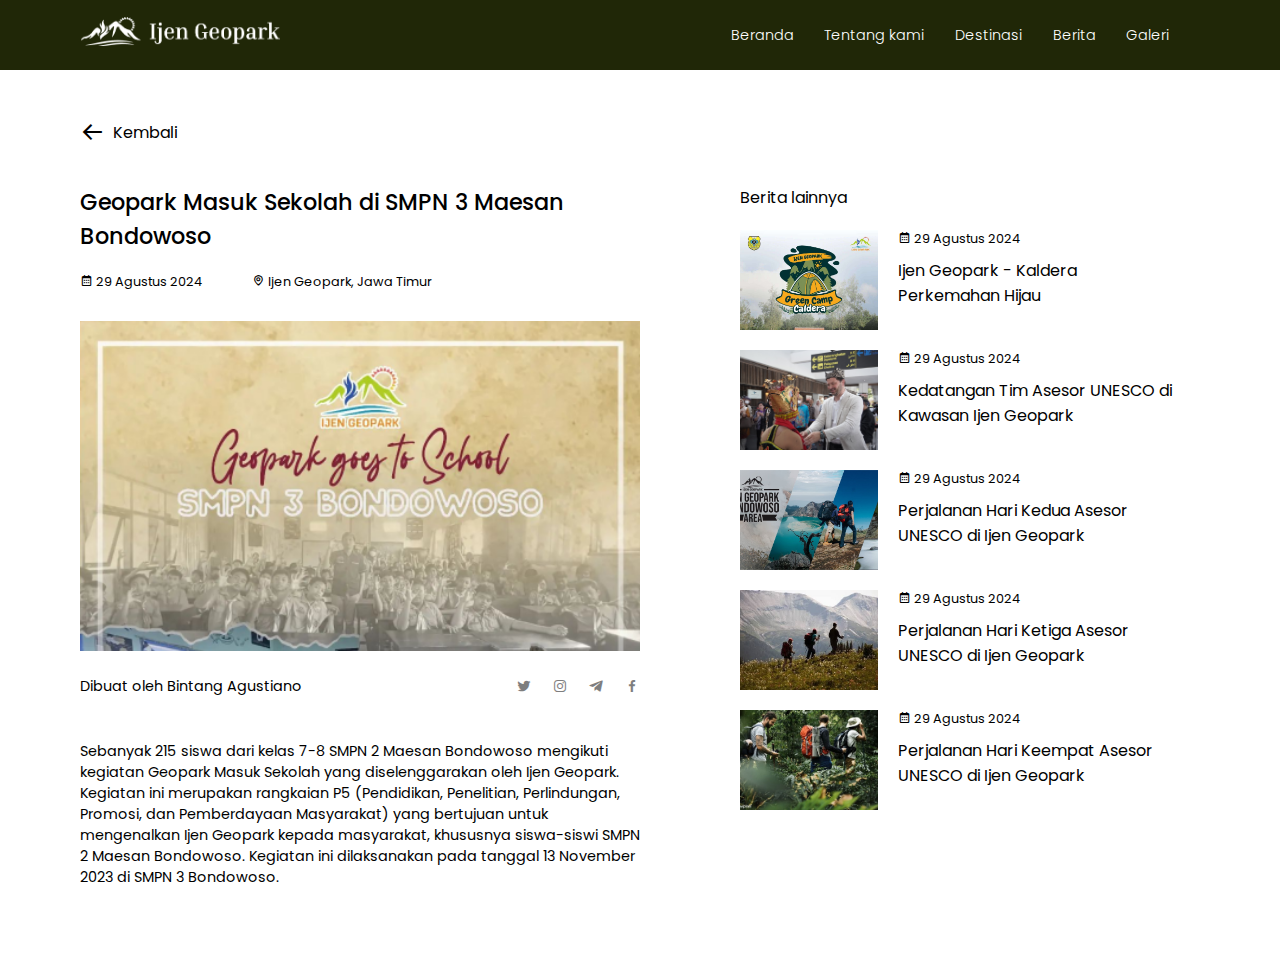
<file: berita.html>
<!DOCTYPE html>
<html lang="en">

<head>
    <meta charset="UTF-8">
    <meta name="viewport" content="width=device-width, initial-scale=1.0">
    <title>Geopark Ijen</title>
    <link rel="shortcut icon" href="assets/logo-ijen.png" type="image/x-icon">
    <link rel="stylesheet" href="berita.css">
    <link href='https://unpkg.com/boxicons@2.1.4/css/boxicons.min.css' rel='stylesheet'>
    <link rel="stylesheet" href="https://unpkg.com/aos@next/dist/aos.css" />
</head>

<body>
    <div class="section1">
        <div class="navbar">
            <a href="#"> <img src="assets/Group 4.png" width="200"></a>
            <div class="col-link">
                <a href="#">Beranda</a>
                <a href="#section3">Tentang kami</a>
                <a href="#section4">Destinasi</a>
                <a href="#section5">Berita</a>
                <a href="#section6">Galeri</a>
            </div>
            <div class="hamburger"><i class='bx bx-menu-alt-right'></i></div>
            <div class="sidebar">
                <div class="header-sidebar">
                    <i class='bx bx-x'></i><span>Menu utama</span>
                </div>
                <div class="content1-sidebar">
                    <img src="assets/logo-login-white.png" width="180">
                    <div class="col-link-sidebar">
                        <a href="#section4"><i class='bx bx-customize'></i> <span>Beranda</span></a>
                        <a href="#section5"><i class='bx bx-buildings'></i> <span>Tentang kami</span> </a>
                        <a href="#section6"><i class='bx bxs-briefcase-alt'></i> <span>Destinasi</span></a>
                        <a href="#section6"><i class='bx bx-news'></i> <span>Berita</span></a>
                        <a href="#section6"><i class='bx bx-images'></i> <span>Galeri</span></a>

                    </div>
                </div>
            </div>
        </div>
    </div>
    <div class="section2">
        <div class="content2">
            <div class="back-btn">
                <a href="index.html">
                    <i class='bx bx-arrow-back'></i>
                    <p>Kembali</p>
                </a>
            </div>
            <div class="isi-content">
                <div class="left-isi-content">
                    <div class="title-berita"> Geopark Masuk Sekolah di SMPN 3 Maesan Bondowoso</div>
                    <div class="col-kalender">
                        <div class="kalender"><i class='bx bx-calendar'></i> <span>29 Agustus 2024</span></div>
                        <div class="lokasi"><i class='bx bx-map'></i> <span>Ijen Geopark, Jawa Timur</span></div>
                    </div>
                    <div class="img-berita">
                        <img src="assets/gambar-sekolah 1.png" alt="">
                    </div>
                    <div class="col-pembuat">
                        <div>Dibuat oleh <span>Bintang Agustiano</span></div>
                        <div class="content-footer-box-footer">
                            <div class="box-sosmed"><i class='bx bxl-twitter'></i></div>
                            <div class="box-sosmed"><i class='bx bxl-instagram'></i></div>
                            <div class="box-sosmed"><i class='bx bxl-telegram'></i></div>
                            <div class="box-sosmed"><i class='bx bxl-facebook'></i></div>
                        </div>
                    </div>
                    <div class="deskripsi">
                        Sebanyak 215 siswa dari kelas 7-8 SMPN 2 Maesan Bondowoso mengikuti kegiatan Geopark Masuk Sekolah yang diselenggarakan oleh Ijen Geopark. Kegiatan ini merupakan rangkaian P5 (Pendidikan, Penelitian, Perlindungan, Promosi, dan Pemberdayaan Masyarakat) yang bertujuan untuk mengenalkan Ijen Geopark kepada masyarakat, khususnya siswa-siswi SMPN 2 Maesan Bondowoso. Kegiatan ini dilaksanakan pada tanggal 13 November 2023 di SMPN 3 Bondowoso.
                    </div>
                </div>

                <div class="right-isi-content">
                    <div>Berita lainnya</div>
                    <div class="col-berita">
                        <div class="left-berita">
                            <img src="assets/green_camp.jpg" alt="">
                        </div>
                        <div class="right-berita">
                            <div class="kalender"><i class='bx bx-calendar'></i> <span>29 Agustus 2024</span></div>
                            <div> Ijen Geopark - Kaldera Perkemahan Hijau</div>
                        </div>
                    </div>
                    <div class="col-berita">
                        <div class="left-berita">
                            <img src="assets/WhatsApp_Image_2022-06-13_at_11_26_30.jpeg" alt="">
                        </div>
                        <div class="right-berita">
                            <div class="kalender"><i class='bx bx-calendar'></i> <span>29 Agustus 2024</span></div>
                            <div> Kedatangan Tim Asesor UNESCO di Kawasan Ijen Geopark</div>
                        </div>
                    </div>
                    <div class="col-berita">
                        <div class="left-berita">
                            <img src="assets/maxresdefault.jpg" alt="">
                        </div>
                        <div class="right-berita">
                            <div class="kalender"><i class='bx bx-calendar'></i> <span>29 Agustus 2024</span></div>
                            <div> Perjalanan Hari Kedua Asesor UNESCO di Ijen Geopark</div>
                        </div>
                    </div>
                    <div class="col-berita">
                        <div class="left-berita">
                            <img src="assets/download.jfif" alt="">
                        </div>
                        <div class="right-berita">
                            <div class="kalender"><i class='bx bx-calendar'></i> <span>29 Agustus 2024</span></div>
                            <div> Perjalanan Hari Ketiga Asesor UNESCO di Ijen Geopark</div>
                        </div>
                    </div>
                    <div class="col-berita">
                        <div class="left-berita">
                            <img src="assets/download (1).jfif" alt="">
                        </div>
                        <div class="right-berita">
                            <div class="kalender"><i class='bx bx-calendar'></i> <span>29 Agustus 2024</span></div>
                            <div> Perjalanan Hari Keempat Asesor UNESCO di Ijen Geopark</div>
                        </div>
                    </div>

                </div>
            </div>
        </div>
    </div>
    <script src="berita.js"></script>
</body>

</html>
</file>
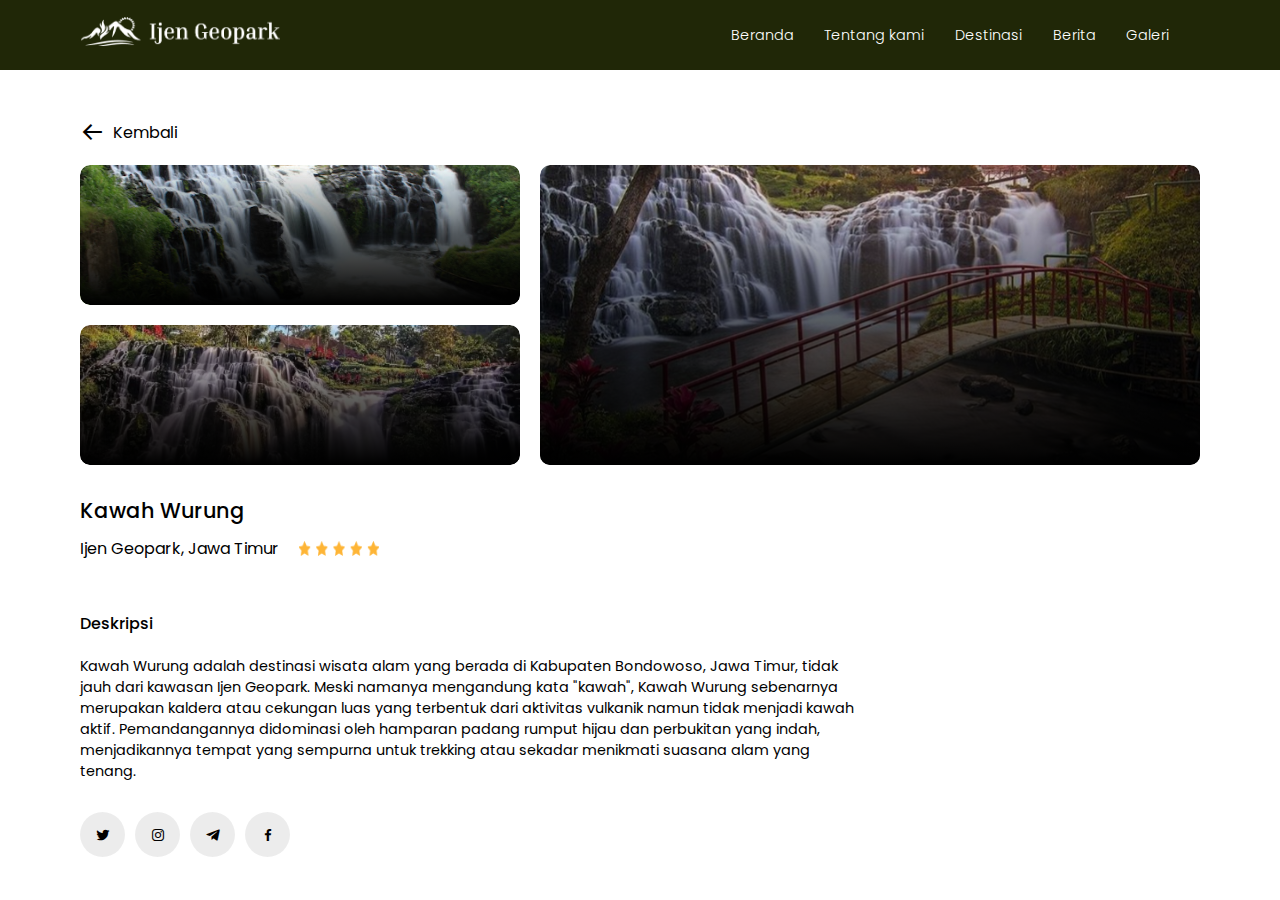
<file: destinasi.html>
<!DOCTYPE html>
<html lang="en">

<head>
    <meta charset="UTF-8">
    <meta name="viewport" content="width=device-width, initial-scale=1.0">
    <title>Geopark Ijen</title>
    <link rel="shortcut icon" href="assets/logo-ijen.png" type="image/x-icon">
    <link rel="stylesheet" href="destinasi.css">
    <link href='https://unpkg.com/boxicons@2.1.4/css/boxicons.min.css' rel='stylesheet'>
    <link rel="stylesheet" href="https://unpkg.com/aos@next/dist/aos.css" />
</head>

<body>
    <div class="section1">
        <div class="navbar">
            <a href="#"> <img src="assets/Group 4.png" width="200"></a>
            <div class="col-link">
                <a href="#">Beranda</a>
                <a href="#section3">Tentang kami</a>
                <a href="#section4">Destinasi</a>
                <a href="#section5">Berita</a>
                <a href="#section6">Galeri</a>
            </div>
            <div class="hamburger"><i class='bx bx-menu-alt-right'></i></div>
            <div class="sidebar">
                <div class="header-sidebar">
                    <i class='bx bx-x'></i><span>Menu utama</span>
                </div>
                <div class="content1-sidebar">
                    <img src="assets/logo-login-white.png" width="180">
                    <div class="col-link-sidebar">
                        <a href="#section4"><i class='bx bx-customize'></i> <span>Beranda</span></a>
                        <a href="#section5"><i class='bx bx-buildings'></i> <span>Tentang kami</span> </a>
                        <a href="#section6"><i class='bx bxs-briefcase-alt'></i> <span>Destinasi</span></a>
                        <a href="#section6"><i class='bx bx-news'></i> <span>Berita</span></a>
                        <a href="#section6"><i class='bx bx-images'></i> <span>Galeri</span></a>

                    </div>
                </div>
            </div>
        </div>
    </div>
    <div class="section2">
        <div class="content2">
            <div class="back-btn">
                <a href="index.html">
                    <i class='bx bx-arrow-back'></i>
                    <p>Kembali</p>
                </a>
            </div>
            <div class="col-galeri-detail">
                <div class="left-galeri">
                    <div>
                        <img src="assets/unnamed.jpg" alt="">
                        <div class="bg-shadow"></div>
                    </div>
                    <div>
                        <img src="assets/unnamed2.jpg" alt="">
                        <div class="bg-shadow"></div>
                    </div>
                    
                </div>
                <div class="right-galeri">
                    <img src="assets/cats-c997a1bc4550cfe565c06ce35a546443.jpg" alt="">
                    <div class="bg-shadow"></div>
                </div>
            </div>
            <div class="title-destinasi">Kawah Wurung</div>
            <div class="col-lokasi-destinasi">
                <div class="lokasi-destinasi">Ijen Geopark, Jawa Timur</div>
                <img src="assets/Group 27.png" alt="">
            </div>
            <div class="col-deskripsi">
                <div class="left-deskripsi">
                    <div class="title-deskripsi">Deskripsi</div>
                    <div class="deskripsi">Kawah Wurung adalah destinasi wisata alam yang berada di Kabupaten Bondowoso, Jawa Timur, tidak jauh dari kawasan Ijen Geopark. Meski namanya mengandung kata "kawah", Kawah Wurung sebenarnya merupakan kaldera atau cekungan luas yang terbentuk dari aktivitas vulkanik namun tidak menjadi kawah aktif. Pemandangannya didominasi oleh hamparan padang rumput hijau dan perbukitan yang indah, menjadikannya tempat yang sempurna untuk trekking atau sekadar menikmati suasana alam yang tenang.</div>
                    <div class="content-footer-box-footer">
                        <div class="box-sosmed"><i class='bx bxl-twitter'></i></div>
                        <div class="box-sosmed"><i class='bx bxl-instagram'></i></div>
                        <div class="box-sosmed"><i class='bx bxl-telegram'></i></div>
                        <div class="box-sosmed"><i class='bx bxl-facebook'></i></div>
                    </div>
                </div>
                <div class="right-deskripsi">
                    <iframe
                    src="https://www.google.com/maps/embed?pb=!1m18!1m12!1m3!1d7900.720293772197!2d114.15258237770995!3d-8.064698400000001!2m3!1f0!2f0!3f0!3m2!1i1024!2i768!4f13.1!3m3!1m2!1s0x2dd13534fdbc47a5%3A0x5c5b0e5a9e8d9955!2sKawah%20Wurung!5e0!3m2!1sid!2sid!4v1729136722012!5m2!1sid!2sid"
                    width="260" height="200" style="border:0;" allowfullscreen="" loading="lazy"
                    referrerpolicy="no-referrer-when-downgrade"></iframe>
                </div>
            </div>
        </div>
    </div>
    <script src="destinasi.js" ></script>
</body>

</html>
</file>
<file: berita.css>
@import url('https://fonts.googleapis.com/css2?family=Poppins:ital,wght@0,100;0,200;0,300;0,400;0,500;0,600;0,700;0,800;0,900;1,100;1,200;1,300;1,400;1,500;1,600;1,700;1,800;1,900&display=swap');

*,
* {
    padding: 0;
    margin: 0;
    box-sizing: border-box;
    scrollbar-width: none;
    font-family: 'Poppins', sans-serif;
}

.navbar-section {
    overflow: hidden;
    height: 64px;
    background-color: #202707;
}

.hamburger {
    display: none;
}

.navbar {
    padding: 0 64px;
    justify-content: space-between;
    max-width: 1520px;
    margin: 0 auto;
    display: flex;
    align-items: center;
    height: 100%;
}

.navbar img {
    width: 200px;
}

.navbar-items {
    list-style-type: none;
    display: flex;
    gap: 32px;
}

.navbar-section .navbar .navbar-items li a {
    text-decoration: none;
    display: block;
    color: white;
}

.sidebar {
    display: none;
}

.section1 {
    display: flex;
    justify-content: center;
    width: 100%;
    height: max-content;
    position: fixed !important;
    background-color: #202707;

    z-index: 9999;

}

.section2 {
    width: 100%;
    height: max-content;
}

.navbar {
    width: 100%;
    max-width: 1520px;
    margin: auto;
    height: 70px;
    /* background-color: rgba(255, 0, 0, 0); */
    background-color: transparent;
    display: flex;
    justify-content: space-between;
    align-items: center;
    padding: 0 80px;
    z-index: 9999;
}

.col-link {
    width: 500px;
    height: 40px;
    background-color: transparent;
    /* border: 1px solid white; */
    border-radius: 50px;
    display: flex;
    justify-content: space-evenly;
    align-items: center;
}

.col-link a {
    color: white;
    text-decoration: none;
    font-size: .9rem;
    font-weight: 300;
}

.section2 {
    width: 100%;
    height: max-content;
    display: flex;
    justify-content: center;
}

.content2 {
    max-width: 1520px;
    height: max-content;
    min-height: 100px;
    width: 100%;
    padding: 0 80px;
    padding-top: 120px;
    padding-bottom: 80px;
}

.back-btn {
    margin-bottom: 16px;
    width: max-content;
}

.back-btn a {
    display: flex;
    text-decoration: none;
    gap: 8px;
    color: black;
}

.back-btn i {
    font-size: 25px;
}

.back-btn p {
    text-decoration: none;
    display: block;
    color: black;
    font-weight: 400;
}

.title-berita {
    font-weight: 500;
    font-size: 1.4rem;
}

.isi-content {
    width: 100%;
    height: max-content;
    min-height: 100px;
    display: flex;
    margin-top: 40px;
}

.left-isi-content {
    width: 50%;
    height: max-content;
}

.right-isi-content {
    width: 50%;
    height: max-content;
    padding-left: 100px;
}

.col-kalender {
    width: 100%;
    height: max-content;
    display: flex;
    gap: 50px;
    margin-top: 20px;
}

.kalender {
    font-size: .8rem !important;
}

.lokasi {
    font-size: .8rem !important;
}

.img-berita {
    width: 100%;
    height: 330px;
    background-color: red;
    margin-top: 30px;
}

.img-berita img {
    width: 100%;
    height: 100%;
    object-fit: cover;
    object-position: top;
}

.col-pembuat {
    width: 100%;
    height: 30px;
    margin-top: 20px;
    display: flex;
    justify-content: space-between;
    align-items: center;

}

.col-pembuat div:nth-child(1) {
    font-size: .9rem;

}

.content-footer-box-footer {
    color: rgb(0, 0, 0);
    margin-bottom: 10px;
    font-weight: 200;
    display: flex;
    gap: 20px;
    text-decoration: none;
    align-items: center;
    cursor: pointer;
    margin-top: 10px;
    opacity: .5;
}

.box-footer2 i {
    font-size: 1.5rem;

}

.deskripsi {
    font-size: .9rem;
    margin-top: 40px;
}

.box-sosmed {
    width: max-content;
    height: max-content;
    border-radius: 50%;
    display: flex;
    justify-content: center;
    align-items: center;
    transition: 1s;
    cursor: pointer;
}

.box-sosmed i {
    font-size: 1rem;
}

.col-berita {
    width: 100%;
    height: 100px;
    /* background-color: black; */
    margin-top: 20px;
    display: flex;
    cursor: pointer;
}

.left-berita {
    width: 30%;
    height: 100%;
    background-color: red;
}

.left-berita img {
    width: 100%;
    height: 100%;
    object-fit: cover;
    object-position: top;
}

.right-berita {
    width: 70%;
    height: 100%;
    display: flex;
    flex-direction: column;
    padding: 0 20px;
}

.right-berita div:nth-child(2) {
    margin-top: 10px;
}

@media (max-width:734px) {
    .col-link {
        display: none;
    }

    .sidebar {
        display: flex;
        width: 100%;
        position: fixed;
        height: 100vh;
        overflow: hidden;
        background-color: #202707;

        top: -100%;
        left: 0;
        z-index: -1;
        flex-direction: column;
        transition: .5s;
    }

    .sidebar.active {
        display: flex;
        width: 100%;
        position: fixed;
        height: 100vh;
        overflow: hidden;
        background-color: #202707;
        z-index: 999999;
        top: 0;
        left: 0;
        flex-direction: column;
        transition: .5s;
    }

    .header-sidebar {
        width: 100%;
        height: 70px;
        border-bottom: 1px solid rgba(128, 128, 128, 0.329);
        display: flex;
        justify-content: start;
        align-items: center;
        padding-left: 20px;
        background-color: #202707;
        gap: 5px;
    }

    .header-sidebar i {
        font-size: 2rem;
        color: #ffffff;


    }

    .header-sidebar span {
        font-size: 1.2rem;
        color: white;
        font-weight: 500;
    }

    .content1-sidebar {
        width: 100%;
        height: max-content;
        display: flex;
        flex-direction: column;
        padding-left: 20px;
        gap: 10px;
        margin-top: 30px;
    }

    .col-link-sidebar {
        width: 100%;
        height: max-content;
        display: flex;
        flex-direction: column;
        gap: 30px;
        margin-left: 5px;
        margin-top: 30px;
    }

    .col-link-sidebar a {
        color: #ffffff;
        text-decoration: none;
        font-size: 1.1rem;
        display: flex;
        align-items: center;
        gap: 10px;
        font-weight: 200;
    }

    .col-link-sidebar a i {
        font-weight: 200 !important;
    }

    .col-btn-sidebar {
        display: flex;
        align-items: center;
        gap: 20px;
        color: black;
        width: 100%;
        margin-top: 40px;
    }

    .login-sidebar {
        padding: 7px 35px;
        border-radius: 5px;
        background-color: #1A1B20;
        color: white;
        border: none;
        cursor: pointer;
        position: relative;
        display: flex;
        justify-content: center;
        align-items: center;
        overflow: hidden;
    }

    .navbar {
        padding: 0 30px;
    }

    .navbar img {
        width: 180px;
        margin-top: 7px;
    }

    .hamburger {
        display: flex;
        color: white;
        font-size: 1.5rem;
    }

    .hamburger i {
        font-weight: 200;

    }

    .content2 {
        padding: 0 30px;
        padding-top: 100px;
        padding-bottom: 50px;
    }

    .isi-content {
        flex-direction: column;
        gap: 50px;
    }

    .left-isi-content {
        width: 100%;
    }

    .right-isi-content {
        width: 100%;
        padding: 0;
        margin: 0;
    }

    .col-pembuat {
        flex-direction: column;
        align-items: start;
        justify-content: center;
    }

    .right-berita div:nth-child(2) {
        font-size: .9rem;
    }
}

@media(min-width:735px) and (max-width:1202px) {
    .isi-content {
        flex-direction: column;
        gap: 50px;
    }
    .left-isi-content{
        width: 100%;
    }
    .right-isi-content{
        width: 100%;
        padding: 0;
        margin: 0;
    }
    .navbar {
        padding: 0 30px;
    }

    .navbar img {
        width: 180px;
        margin-top: 7px;
    }

    .hamburger {
        display: flex;
        color: white;
        font-size: 1.5rem;
    }

    .hamburger i {
        font-weight: 200;

    }

    .col-link {
        display: none;
    }

    .sidebar {
        display: flex;
        width: 100%;
        position: fixed;
        height: 100vh;
        overflow: hidden;
        background-color: #202707;

        top: -100%;
        left: 0;
        z-index: -1;
        flex-direction: column;
        transition: .5s;
    }

    .sidebar.active {
        display: flex;
        width: 100%;
        position: fixed;
        height: 100vh;
        overflow: hidden;
        background-color: #202707;
        z-index: 999999;
        top: 0;
        left: 0;
        flex-direction: column;
        transition: .5s;
    }

    .header-sidebar {
        width: 100%;
        height: 70px;
        border-bottom: 1px solid rgba(128, 128, 128, 0.329);
        display: flex;
        justify-content: start;
        align-items: center;
        padding-left: 20px;
        background-color: #202707;
        gap: 5px;
    }

    .header-sidebar i {
        font-size: 2rem;
        color: #ffffff;


    }

    .header-sidebar span {
        font-size: 1.2rem;
        color: white;
        font-weight: 500;
    }

    .content1-sidebar {
        width: 100%;
        height: max-content;
        display: flex;
        flex-direction: column;
        padding-left: 20px;
        gap: 10px;
        margin-top: 30px;
    }

    .col-link-sidebar {
        width: 100%;
        height: max-content;
        display: flex;
        flex-direction: column;
        gap: 30px;
        margin-left: 5px;
        margin-top: 30px;
    }

    .col-link-sidebar a {
        color: #ffffff;
        text-decoration: none;
        font-size: 1.1rem;
        display: flex;
        align-items: center;
        gap: 10px;
        font-weight: 200;
    }

    .col-link-sidebar a i {
        font-weight: 200 !important;
    }

    .col-btn-sidebar {
        display: flex;
        align-items: center;
        gap: 20px;
        color: black;
        width: 100%;
        margin-top: 40px;
    }
}
</file>
<file: destinasi.css>
@import url('https://fonts.googleapis.com/css2?family=Poppins:ital,wght@0,100;0,200;0,300;0,400;0,500;0,600;0,700;0,800;0,900;1,100;1,200;1,300;1,400;1,500;1,600;1,700;1,800;1,900&display=swap');

*,
* {
    padding: 0;
    margin: 0;
    box-sizing: border-box;
    scrollbar-width: none;
    font-family: 'Poppins', sans-serif;
}

.navbar-section {
    overflow: hidden;
    height: 64px;
    background-color: #202707;
}

.hamburger {
    display: none;
}

.navbar {
    padding: 0 64px;
    justify-content: space-between;
    max-width: 1520px;
    margin: 0 auto;
    display: flex;
    align-items: center;
    height: 100%;
}

.navbar img {
    width: 200px;
}

.navbar-items {
    list-style-type: none;
    display: flex;
    gap: 32px;
}

.navbar-section .navbar .navbar-items li a {
    text-decoration: none;
    display: block;
    color: white;
}

.sidebar {
    display: none;
}

.section1 {
    display: flex;
    justify-content: center;
    width: 100%;
    height: max-content;
    position: fixed !important;
    background-color: #202707;

    z-index: 9999;

}

.section2 {
    width: 100%;
    height: max-content;
}

.navbar {
    width: 100%;
    max-width: 1520px;
    margin: auto;
    height: 70px;
    /* background-color: rgba(255, 0, 0, 0); */
    background-color: transparent;
    display: flex;
    justify-content: space-between;
    align-items: center;
    padding: 0 80px;
    z-index: 9999;
}

.col-link {
    width: 500px;
    height: 40px;
    background-color: transparent;
    /* border: 1px solid white; */
    border-radius: 50px;
    display: flex;
    justify-content: space-evenly;
    align-items: center;
}

.col-link a {
    color: white;
    text-decoration: none;
    font-size: .9rem;
    font-weight: 300;
}
.section2{
    width: 100%;
    height: max-content;
    display: flex;
    justify-content: center;
}
.content2{
    max-width: 1520px;
    height: max-content;
    min-height: 100px;
    width: 100%;
    padding: 0 80px;
    padding-top: 120px;
    padding-bottom: 80px;
}
.back-btn {
    margin-bottom: 16px;
    width: max-content;
}

.back-btn a {
    display: flex;
    text-decoration: none;
    gap: 8px;
    color: black;
}

.back-btn i {
    font-size: 25px;
}

.back-btn p {
    text-decoration: none;
    display: block;
    color: black;
    font-weight: 400;
}
.col-galeri-detail{
    width: 100%;
    height: 300px;
    display: flex;
    gap: 20px;
    margin-top: 20px;
}
.left-galeri{
    width: 40%;
    height: 100%;
    display: flex;
    flex-direction: column;
    gap: 20px;
}
.right-galeri{
    width: 60%;
    position: relative !important;
overflow: hidden;
    height: 100%;
    border-radius: 10px;

}
.right-galeri img{
    width: 100%;
    height: 100%;
    object-fit: cover !important;
    border-radius: 10px;
}
.left-galeri div{
    width: 100%;
    height: 47%;
    position: relative;
   overflow: hidden !important;
   border-radius: 10px;

}
.left-galeri div img{
    width: 100%;
    height: 100%;
    object-fit: cover !important;
    border-radius: 10px;
}
div .bg-shadow {
    position: absolute;
    top: 0;
    left: 0;
    width: 100%;
    height: 100%;
    background: linear-gradient(to top, rgb(0, 0, 0), rgba(0, 0, 0, .6), transparent);
}
.title-destinasi{
    font-size: 1.3rem;
    font-weight: 500;
    margin-top: 30px;
}
.col-lokasi-destinasi{
    display: flex;
    width: max-content;
    height: max-content;
    align-items: center;
    gap: 20px;
    margin-top: 10px;
}
.col-lokasi-destinasi img{
width: 80px;
height: 15px;
}
.col-deskripsi{
    width: 100%;
    height: 200px;
    display: flex;
    margin-top: 50px;
}
.left-deskripsi{
    width: 70%;
    height: 100%;
}
.right-deskripsi{
    width: 30%;
    display: flex;
    justify-content: center;
    align-items: center;
    height: 100%;
}
.title-deskripsi{
    font-weight: 500;
}
.deskripsi{
    font-size: .9rem;
    margin-top: 20px;
}
.content-footer-box-footer {
    color: rgb(0, 0, 0);
    margin-bottom: 10px;
    font-weight: 200;
    display: flex;
    gap: 10px;
    text-decoration: none;
    align-items: center;
    cursor: pointer;
    margin-top: 10px;
}

.box-footer2 i {
    font-size: 1.5rem;

}

.box-sosmed {
    width: 45px;
    height: 45px;
    background-color: rgba(0, 0, 0, 0.075);
    border-radius: 50%;
    display: flex;
    justify-content: center;
    align-items: center;
    margin-top: 20px;
    transition: 1s;
    cursor: pointer;
}

.box-sosmed i {
    font-size: 1rem;
}
@media (max-width:734px) {
    .col-link {
        display: none;
    }

    .sidebar {
        display: flex;
        width: 100%;
        position: fixed;
        height: 100vh;
        overflow: hidden;
        background-color: #202707;

        top: -100%;
        left: 0;
        z-index: -1;
        flex-direction: column;
        transition: .5s;
    }

    .sidebar.active {
        display: flex;
        width: 100%;
        position: fixed;
        height: 100vh;
        overflow: hidden;
        background-color: #202707;
        z-index: 999999;
        top: 0;
        left: 0;
        flex-direction: column;
        transition: .5s;
    }

    .header-sidebar {
        width: 100%;
        height: 70px;
        border-bottom: 1px solid rgba(128, 128, 128, 0.329);
        display: flex;
        justify-content: start;
        align-items: center;
        padding-left: 20px;
        background-color: #202707;
        gap: 5px;
    }

    .header-sidebar i {
        font-size: 2rem;
        color: #ffffff;


    }

    .header-sidebar span {
        font-size: 1.2rem;
        color: white;
        font-weight: 500;
    }

    .content1-sidebar {
        width: 100%;
        height: max-content;
        display: flex;
        flex-direction: column;
        padding-left: 20px;
        gap: 10px;
        margin-top: 30px;
    }

    .col-link-sidebar {
        width: 100%;
        height: max-content;
        display: flex;
        flex-direction: column;
        gap: 30px;
        margin-left: 5px;
        margin-top: 30px;
    }

    .col-link-sidebar a {
        color: #ffffff;
        text-decoration: none;
        font-size: 1.1rem;
        display: flex;
        align-items: center;
        gap: 10px;
        font-weight: 200;
    }

    .col-link-sidebar a i {
        font-weight: 200 !important;
    }

    .col-btn-sidebar {
        display: flex;
        align-items: center;
        gap: 20px;
        color: black;
        width: 100%;
        margin-top: 40px;
    }

    .login-sidebar {
        padding: 7px 35px;
        border-radius: 5px;
        background-color: #1A1B20;
        color: white;
        border: none;
        cursor: pointer;
        position: relative;
        display: flex;
        justify-content: center;
        align-items: center;
        overflow: hidden;
    }

    .navbar {
        padding: 0 30px;
    }

    .navbar img {
        width: 180px;
        margin-top: 7px;
    }

    .hamburger {
        display: flex;
        color: white;
        font-size: 1.5rem;
    }

    .hamburger i {
        font-weight: 200;

    }
    .col-deskripsi{
        flex-direction: column;
        height: max-content;
        gap: 30px;
    }
    .content2{
        padding: 0 30px;
        padding-top: 100px;
        margin-bottom: 60px;
    }
    .left-deskripsi{
        width: 100%;
        height: 100%;
    }
    .right-deskripsi{
        width: 100%;
        display: flex;
        justify-content: center;
        align-items: center;
        height: 100%;
    }
    .lokasi-destinasi{
        font-size: .9rem;
    }
    iframe{
        width: 100%;
    }
}
@media(min-width:735px) and (max-width:1202px) {
    iframe{
        width: 100%;
    }
    .left-deskripsi{
        width: 100%;
        height: 100%;
    }
    .right-deskripsi{
        width: 100%;
        display: flex;
        justify-content: center;
        align-items: center;
        height: 100%;
    }
    .col-deskripsi{
        flex-direction: column;
        height: max-content;
        gap: 30px;
    }
    .navbar {
        padding: 0 30px;
    }

    .navbar img {
        width: 180px;
        margin-top: 7px;
    }

    .hamburger {
        display: flex;
        color: white;
        font-size: 1.5rem;
    }

    .hamburger i {
        font-weight: 200;

    }

    .col-link {
        display: none;
    }

    .sidebar {
        display: flex;
        width: 100%;
        position: fixed;
        height: 100vh;
        overflow: hidden;
        background-color: #202707;

        top: -100%;
        left: 0;
        z-index: -1;
        flex-direction: column;
        transition: .5s;
    }

    .sidebar.active {
        display: flex;
        width: 100%;
        position: fixed;
        height: 100vh;
        overflow: hidden;
        background-color: #202707;
        z-index: 999999;
        top: 0;
        left: 0;
        flex-direction: column;
        transition: .5s;
    }

    .header-sidebar {
        width: 100%;
        height: 70px;
        border-bottom: 1px solid rgba(128, 128, 128, 0.329);
        display: flex;
        justify-content: start;
        align-items: center;
        padding-left: 20px;
        background-color: #202707;
        gap: 5px;
    }

    .header-sidebar i {
        font-size: 2rem;
        color: #ffffff;


    }

    .header-sidebar span {
        font-size: 1.2rem;
        color: white;
        font-weight: 500;
    }

    .content1-sidebar {
        width: 100%;
        height: max-content;
        display: flex;
        flex-direction: column;
        padding-left: 20px;
        gap: 10px;
        margin-top: 30px;
    }

    .col-link-sidebar {
        width: 100%;
        height: max-content;
        display: flex;
        flex-direction: column;
        gap: 30px;
        margin-left: 5px;
        margin-top: 30px;
    }

    .col-link-sidebar a {
        color: #ffffff;
        text-decoration: none;
        font-size: 1.1rem;
        display: flex;
        align-items: center;
        gap: 10px;
        font-weight: 200;
    }

    .col-link-sidebar a i {
        font-weight: 200 !important;
    }

    .col-btn-sidebar {
        display: flex;
        align-items: center;
        gap: 20px;
        color: black;
        width: 100%;
        margin-top: 40px;
    }
}
</file>
